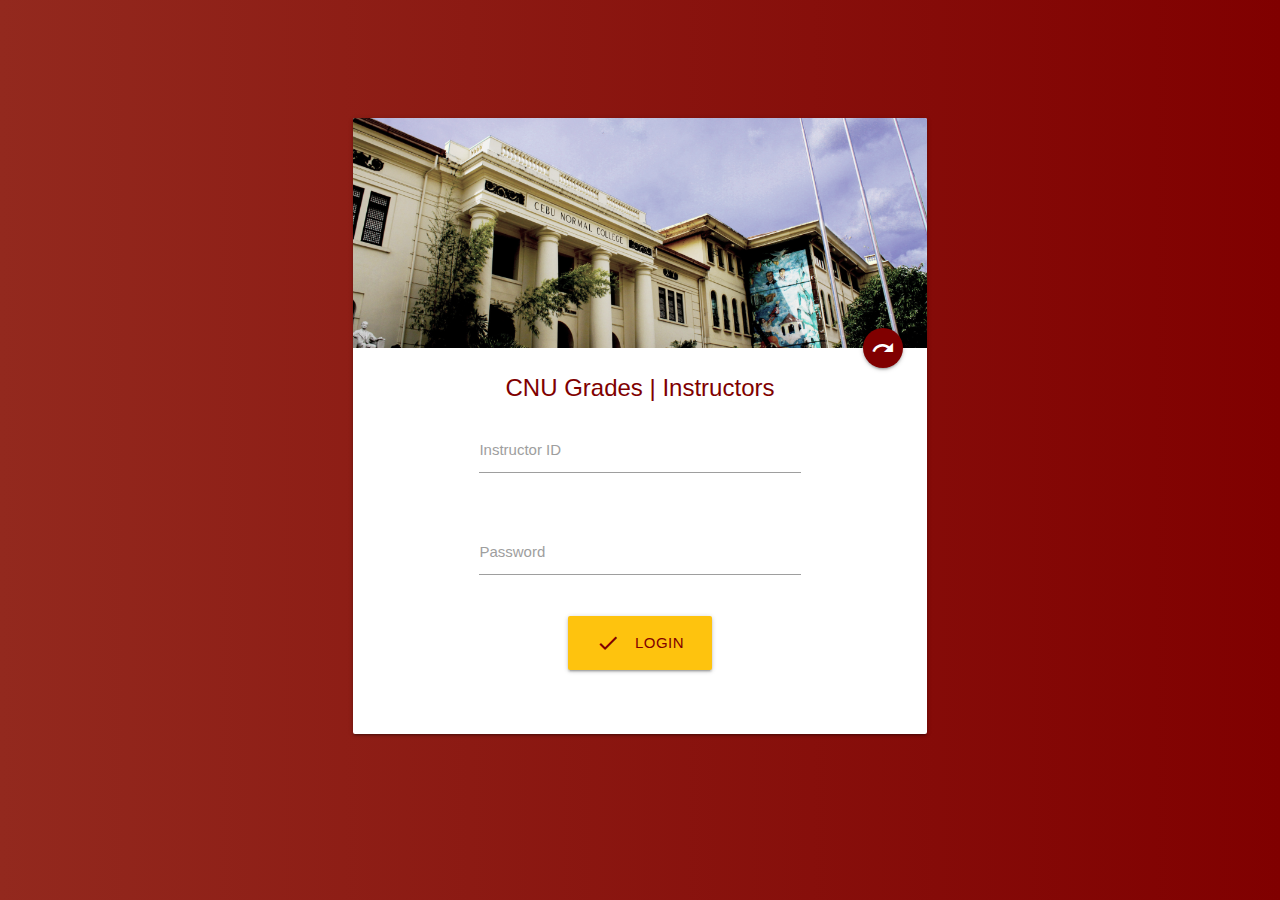
<file: index.html>
<!DOCTYPE html>
<html>
<head>
	<title>CNU Grades | Instructor Login</title>
	<meta name="viewport" content="width=device-width, initial-scale=1.0">
	<link rel="stylesheet" type="text/css" href="css/materialize.min.css">
	<link rel="stylesheet" type="text/css" href="css/moving-bg.css">
	<link rel="stylesheet" type="text/css" href="css/icons.css">
	<link rel="stylesheet" type="text/css" href="css/global.css">
	<style type="text/css">
		body{
			height: 100vh;
			width: 100vw;
		}
	</style>
</head>
<body class="valign-wrapper	">

<div class="context">
	<div class="container">
		<div class="row">
			<div class="col m8 offset-m2">
				<div class="row">
					<div class="col s12">
					<div class="card login-card center-align">
						<div class="card-image">
							<img class="responsive-img"  style="filter: grayscale(0.5);" src="img/cebu-normal-university.jpg">
							<a class="btn-floating halfway-fab waves-effect waves-light maroon-bg tooltipped"  href="login-students.html" data-position="right" data-tooltip="Switch as Student"><i class="material-icons">redo</i></a>
						</div>
						<div class="card-content">
							<span class="card-title center maroon-text">CNU Grades | Instructors</span>
								<div class="row">
									<div class="col m8 offset-m2">
										<!-- FORM -->
										<form class="col s12" action="javascript:void(0);">
											<div class="row">
												<div class="input-field col s12">
													<input id="id" type="text" class="validate" required>
													<label for="id">Instructor ID</label>
													<span class="helper-text" data-error="Invalid Instructor ID" data-success="Valid Instructor ID"></span>
												</div>
												<div class="input-field col s12">
													<input id="password" type="password" class="validate" required>
													<label for="password">Password</label>
													<span class="helper-text" data-error="Password is Required"></span>
												</div>
												<div class="col s12 center">
													<a class="waves-effect waves-light gold-bg maroon-text btn btn-large" href="dashboard.html"><i class="material-icons left">check</i>Login</a>
												</div>
											</div>
										</form>
										<!-- END FORM -->
									</div>
								</div>
						</div>
					</div>
					</div>
				</div>
			</div>
		</div>
	</div>
</div>

<div class="area" >
	<ul class="circles">
        <li></li>
        <li></li>
        <li></li>
        <li></li>
        <li></li>
        <li></li>
        <li></li>
        <li></li>
        <li></li>
        <li></li>
        <li></li>
	</ul>
</div >

<script type="text/javascript" src="js/materialize.min.js"></script>
<script type="text/javascript" src="js/global.js"></script>
</body>
</html>
</file>
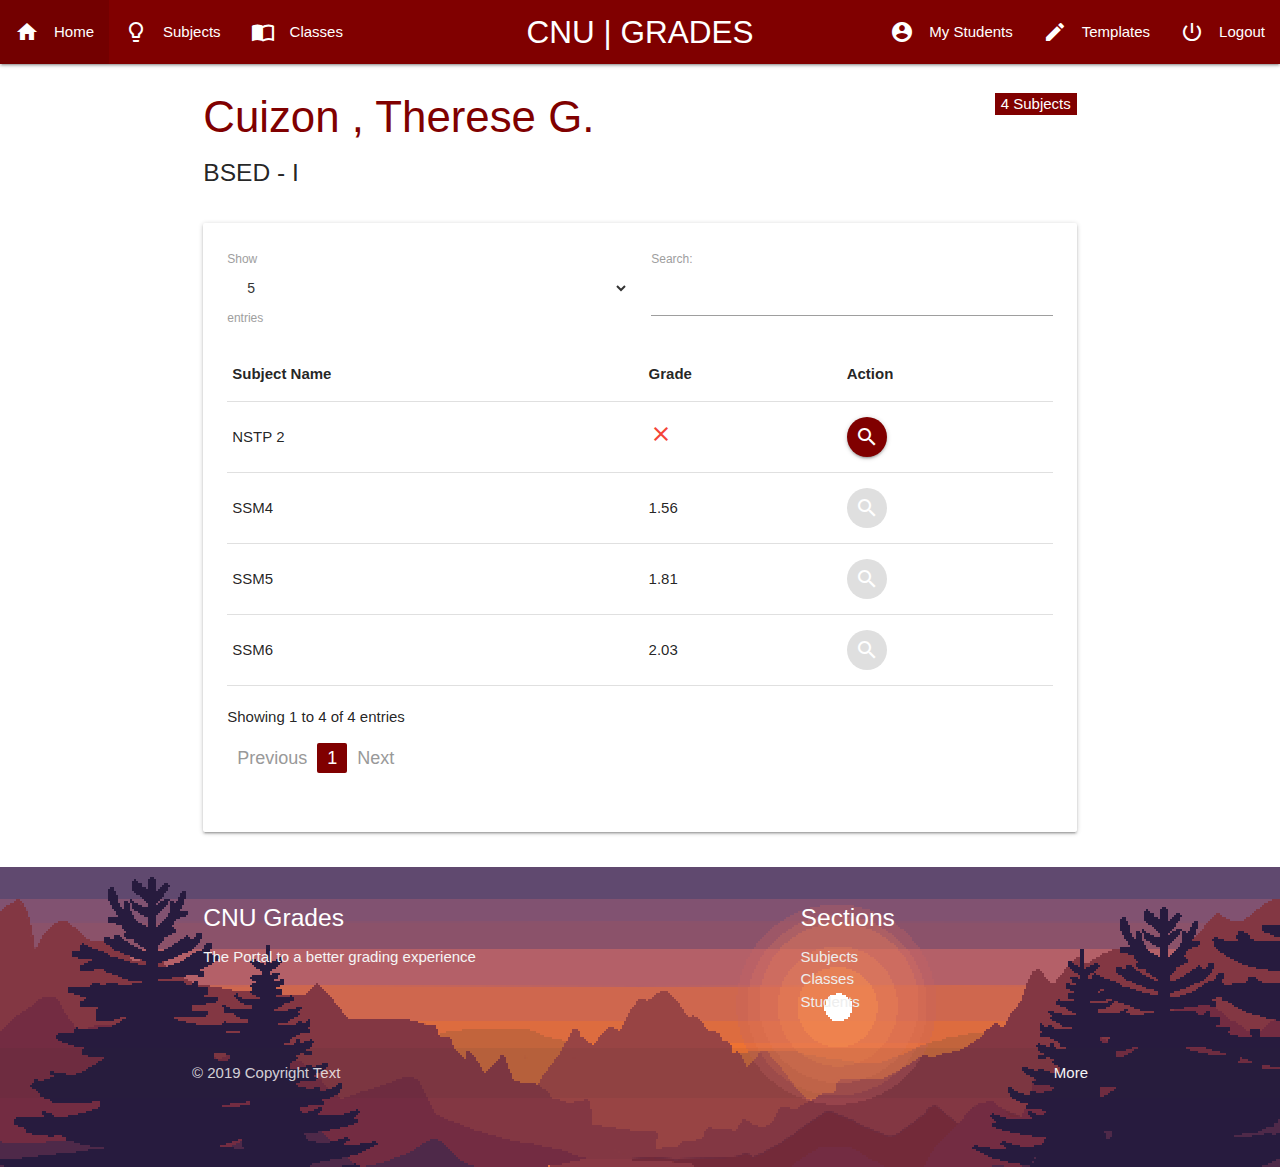
<file: info-student.html>
<!DOCTYPE html>
<html>
<head>
	<title>CNU Grades | Student Info</title>
	<meta name="viewport" content="width=device-width, initial-scale=1.0">
  <link rel="stylesheet" type="text/css" href="css/materialize.min.css">
  <link rel="stylesheet" type="text/css" href="css/sweetalert2.min.css">
	<link rel="stylesheet" type="text/css" href="css/icons.css">
	<link rel="stylesheet" type="text/css" href="css/global.css">
</head>
<body>
<!-- NAV -->
  <nav>
    <div class="nav-wrapper maroon-bg">
      <a href="#" class="brand-logo center">CNU | GRADES</a>
      <ul id="nav-mobile" class="left hide-on-med-and-down">
        <li><a href="dashboard.html"><i class="material-icons left">home</i>Home</a></li>
        <li><a href="subjects.html"><i class="material-icons left">lightbulb_outline</i>Subjects</a></li>
        <li><a href="classes.html"><i class="material-icons left">import_contacts</i>Classes</a></li>
      </ul>
      <ul id="nav-mobile1" class="right hide-on-med-and-down">
        <li><a href="students.html"><i class="material-icons left">account_circle</i>My Students</a></li>
        <li><a href="templates.html"><i class="material-icons left">create</i>Templates</a></li>
        <li><a href="index.html"><i class="material-icons left">power_settings_new</i>Logout</a></li>
      </ul>
    </div>
  </nav>
  <!-- CONTENT -->
  <div class="container">
    <div class="row">
      <div class="col s12 m12">
        <h3 class="maroon-text">Cuizon , Therese G. <span class="badge maroon-bg white-text" data-badge-caption="Subjects">4</span>
        </h3>
        <h5>BSED - I</h5>
      </div>
    </div>
    <div class="row">
      <div class="col s12">
        <div class="card-panel">
          <table class="table">
            <thead>
              <tr>
                <th>Subject Name</th>
                <th>Grade</th>
                <th>Action</th>
              </tr>
            </thead>
            <tbody>
              <tr>
                <td>NSTP 2</td>
                <td><i class="material-icons red-text">close</i></td>
                <td><a class="btn btn-floating maroon-bg" href="info-grade.html"><i class="material-icons">search</i></a></td>
              </tr>
              <tr>
                <td>SSM4</td>
                <td>1.56</td>
                <td><button class="btn btn-floating maroon-bg disabled"><i class="material-icons">search</i></button></td>
              </tr>
              <tr>
                <td>SSM5</td>
                <td>1.81</td>
                <td><button class="btn btn-floating maroon-bg disabled"><i class="material-icons">search</i></button></td>
              </tr>
              <tr>
                <td>SSM6</td>
                <td>2.03</td>
                <td><button class="btn btn-floating maroon-bg disabled"><i class="material-icons">search</i></button></td>
              </tr>
            </tbody>
          </table>
        </div>
      </div>
    </div>
  </div>
  <!-- END CONTENT -->
  <footer class="page-footer dashboard-home">
  <div class="container">
    <div class="row">
      <div class="col l6 s12">
        <h5 class="white-text">CNU Grades</h5>
        <p class="grey-text text-lighten-4">The Portal to a better grading experience</p>
      </div>
      <div class="col l4 offset-l2 s12">
        <h5 class="white-text">Sections</h5>
        <ul>
          <li><a class="grey-text text-lighten-3" href="subjects.html">Subjects</a></li>
          <li><a class="grey-text text-lighten-3" href="classes.html">Classes</a></li>
          <li><a class="grey-text text-lighten-3" href="students.html">Students</a></li>
        </ul>
      </div>
    </div>
  </div>
  <div class="footer-copyright">
    <div class="container">
    © 2019 Copyright Text
    <a class="grey-text text-lighten-4 right" href="#!">More</a>
    </div>
  </div>
</footer>
  <script type="text/javascript" src="js/jquery.min.js"></script>
  <script type="text/javascript" src="js/materialize.min.js"></script>
  <script type="text/javascript" src="js/sweetalert2.all.min.js"></script>
  <script type="text/javascript" src="js/dataTables.material.min.js"></script>
  <script type="text/javascript" src="js/global.js"></script>
</body>
</html>
</file>
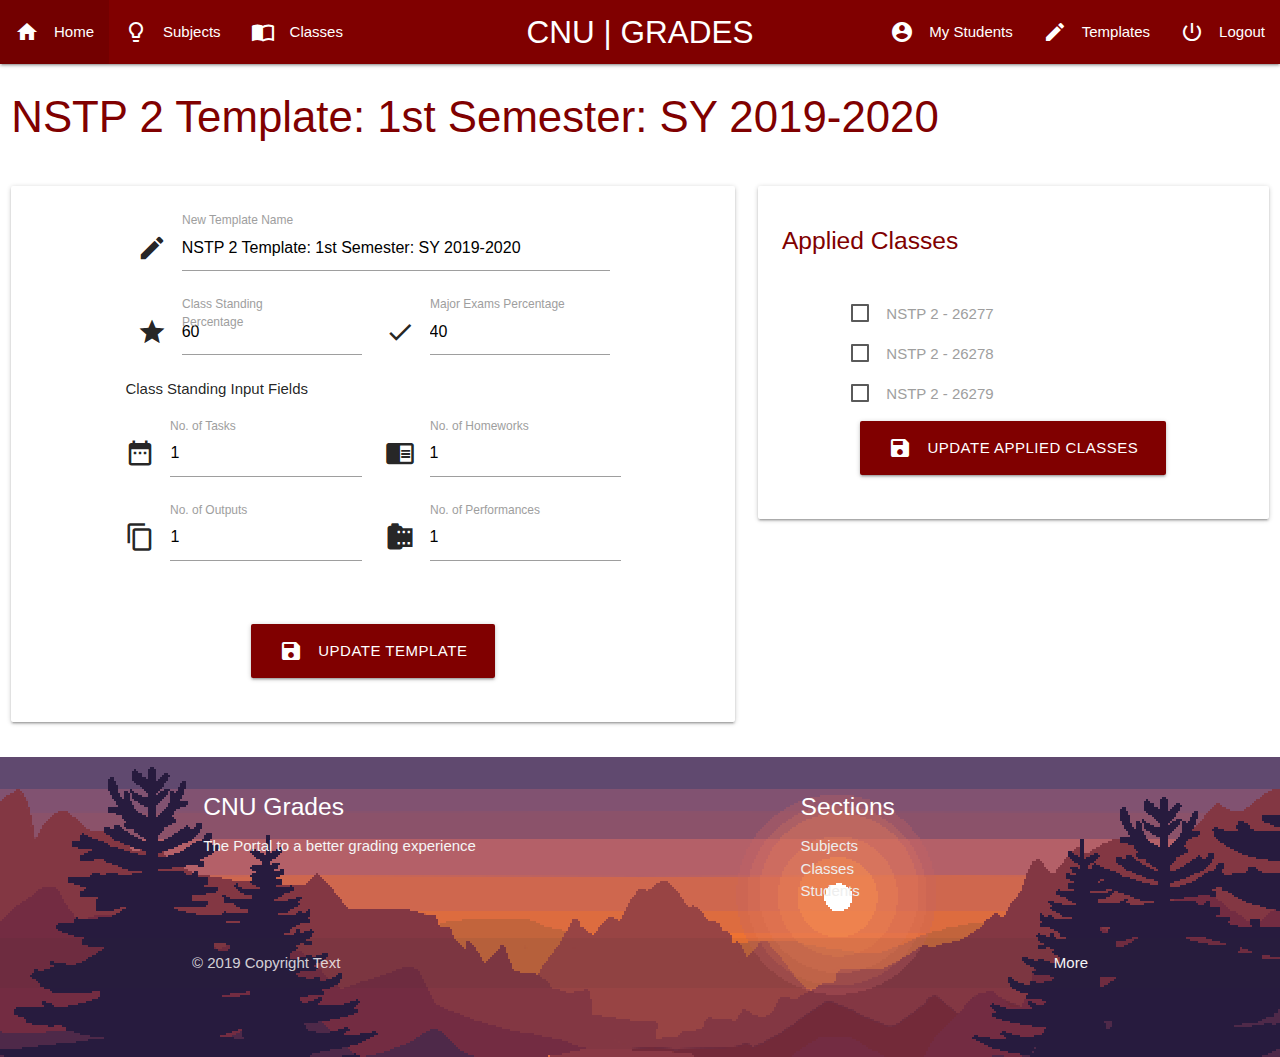
<file: info-template.html>
<!DOCTYPE html>
<html>
<head>
	<title>CNU Grades | Template Info</title>
	<meta name="viewport" content="width=device-width, initial-scale=1.0">
  <link rel="stylesheet" type="text/css" href="css/materialize.min.css">
  <link rel="stylesheet" type="text/css" href="css/sweetalert2.min.css">
	<link rel="stylesheet" type="text/css" href="css/icons.css">
	<link rel="stylesheet" type="text/css" href="css/global.css">
</head>
<body>
<!-- NAV -->
  <nav>
    <div class="nav-wrapper maroon-bg">
      <a href="#" class="brand-logo center">CNU | GRADES</a>
      <ul id="nav-mobile" class="left hide-on-med-and-down">
        <li><a href="dashboard.html"><i class="material-icons left">home</i>Home</a></li>
        <li><a href="subjects.html"><i class="material-icons left">lightbulb_outline</i>Subjects</a></li>
        <li><a href="classes.html"><i class="material-icons left">import_contacts</i>Classes</a></li>
      </ul>
      <ul id="nav-mobile1" class="right hide-on-med-and-down">
        <li><a href="students.html"><i class="material-icons left">account_circle</i>My Students</a></li>
        <li><a href="templates.html"><i class="material-icons left">create</i>Templates</a></li>
        <li><a href="index.html"><i class="material-icons left">power_settings_new</i>Logout</a></li>
      </ul>
    </div>
  </nav>
  <div class="">
      <div class="row">
        <div class="col s12 m12">
          <h3 class="maroon-text">NSTP 2 Template: 1st Semester: SY 2019-2020</h3>
        </div>
      </div>
      <div class="row">
        <div class="col s12 m7">
          <div class="card-panel">
            <div class="container">
              <div class="row">
                <div class="input-field col s12">
                  <i class="material-icons prefix">create</i>
                  <input id="templateName" type="text" readonly="true" value="NSTP 2 Template: 1st Semester: SY 2019-2020">
                  <label for="templateName">New Template Name</label>
                </div>
                <div class="input-field col s6">
                  <i class="material-icons prefix">grade</i>
                  <input id="classStanding" type="number" value="60" readonly="true">
                  <label for="classStanding">Class Standing Percentage</label>
                </div>
                <div class="input-field col s6">
                  <i class="material-icons prefix">check</i>
                  <input id="majorExams" type="number" value="40" readonly="true">
                  <label for="majorExams">Major Exams Percentage</label>
                </div>
                <br/>
                <p>Class Standing Input Fields</p>
                <div class="row">
                  <div class="input-field col s6">
                  <i class="material-icons prefix">date_range</i>
                    <input id="tasks" type="number" value="1" readonly="true">
                    <label for="tasks">No. of Tasks</label>
                  </div>
                  <div class="input-field col s6">
                    <i class="material-icons prefix">chrome_reader_mode</i>
                    <input id="tasks" type="number" value="1" readonly="true">
                    <label for="tasks">No. of Homeworks</label>
                  </div>
                  <div class="input-field col s6">
                    <i class="material-icons prefix">content_copy</i>
                    <input id="tasks" type="number" value="1" readonly="true">
                    <label for="tasks">No. of Outputs</label>
                  </div>
                  <div class="input-field col s6">
                    <i class="material-icons prefix">camera_roll</i>
                    <input id="tasks" type="number" value="1" readonly="true">
                    <label for="tasks">No. of Performances</label>
                  </div>
                </div>
                <div class="col s8 offset-s2 center hide">
                  <button class="btn btn-large maroon-bg sweet-success"><i class="material-icons left">save</i>Create Template</button>
                </div>
              </div>
              <div class="row">
                <div class="col s12 center">
                  <a class="btn btn-large waves-effect waves-light maroon-bg sweet-success"><i class="material-icons left">save</i>Update Template</a>
                </div>
              </div>
            </div>
            </div>
        </div>
        <div class="col s12 m5">
          <div class="card-panel">
            <h5 class="maroon-text">Applied Classes</h5><br/>
            <div class="container">
              <p>
                <label>
                  <input type="checkbox" />
                  <span>NSTP 2 - 26277</span>
                </label>
              </p>

              <p>
                <label>
                  <input type="checkbox" />
                  <span>NSTP 2 - 26278</span>
                </label>
              </p>
              <p>
                <label>
                  <input type="checkbox" />
                  <span>NSTP 2 - 26279</span>
                </label>
              </p>
              <div class="row">
                <div class="col s12 center">
                  <a class="btn btn-large waves-effect waves-light maroon-bg sweet-success"><i class="material-icons left">save</i>Update Applied Classes</a>
                </div>
              </div>
            </div>
            </div>
        </div>
      </div>
    

  </div>
  <footer class="page-footer dashboard-home">
  <div class="container">
    <div class="row">
      <div class="col l6 s12">
        <h5 class="white-text">CNU Grades</h5>
        <p class="grey-text text-lighten-4">The Portal to a better grading experience</p>
      </div>
      <div class="col l4 offset-l2 s12">
        <h5 class="white-text">Sections</h5>
        <ul>
          <li><a class="grey-text text-lighten-3" href="subjects.html">Subjects</a></li>
          <li><a class="grey-text text-lighten-3" href="classes.html">Classes</a></li>
          <li><a class="grey-text text-lighten-3" href="students.html">Students</a></li>
        </ul>
      </div>
    </div>
  </div>
  <div class="footer-copyright">
    <div class="container">
    © 2019 Copyright Text
    <a class="grey-text text-lighten-4 right" href="#!">More</a>
    </div>
  </div>
</footer>
  <script type="text/javascript" src="js/jquery.min.js"></script>
  <script type="text/javascript" src="js/materialize.min.js"></script>
  <script type="text/javascript" src="js/sweetalert2.all.min.js"></script>
  <script type="text/javascript" src="js/dataTables.material.min.js"></script>
  <script type="text/javascript" src="js/global.js"></script>
</body>
</html>
</file>
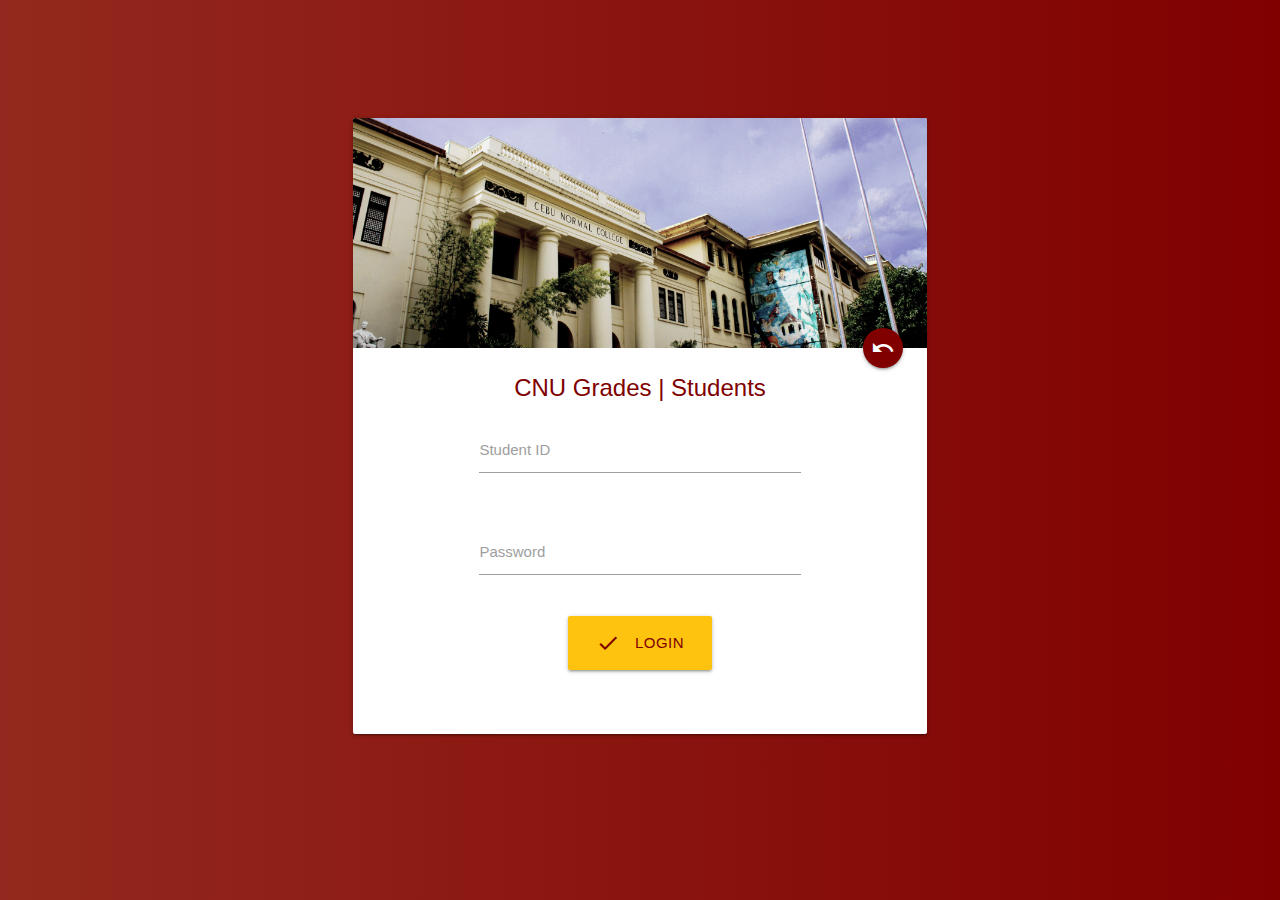
<file: login-students.html>
<!DOCTYPE html>
<html>
<head>
	<title>CNU Grades | Student Login</title>
	<meta name="viewport" content="width=device-width, initial-scale=1.0">
	<link rel="stylesheet" type="text/css" href="css/materialize.min.css">
	<link rel="stylesheet" type="text/css" href="css/moving-bg.css">
	<link rel="stylesheet" type="text/css" href="css/icons.css">
	<link rel="stylesheet" type="text/css" href="css/global.css">
	<style type="text/css">
		body{
			height: 100vh;
			width: 100vw;
		}
	</style>
</head>
<body class="valign-wrapper	">

<div class="context">
	<div class="container">
		<div class="row">
			<div class="col m8 offset-m2">
				<div class="row">
					<div class="col s12">
					<div class="card login-card center-align">
						<div class="card-image">
							<img class="responsive-img"  style="filter: grayscale(0.5);" src="img/cebu-normal-university.jpg">
							<a class="btn-floating halfway-fab waves-effect waves-light maroon-bg tooltipped"  href="index.html" data-position="right" data-tooltip="Switch as Instructor"><i class="material-icons">undo</i></a>
						</div>
						<div class="card-content">
							<span class="card-title center maroon-text">CNU Grades | Students</span>
								<div class="row">
									<div class="col m8 offset-m2">
										<!-- FORM -->
										<form class="col s12" action="javascript:void(0);">
											<div class="row">
												<div class="input-field col s12">
													<input id="id" type="text" class="validate" required>
													<label for="id">Student ID</label>
													<span class="helper-text" data-error="Invalid Student ID" data-success="Valid Student ID"></span>
												</div>
												<div class="input-field col s12">
													<input id="password" type="password" class="validate" required>
													<label for="password">Password</label>
													<span class="helper-text" data-error="Password is Required"></span>
												</div>
												<div class="col s12 center">
													<a class="waves-effect waves-light gold-bg maroon-text btn btn-large" href="dashboard-student.html"><i class="material-icons left">check</i>Login</a>
												</div>
											</div>
											
										</form>
										<!-- END FORM -->
									</div>
								</div>
						</div>
					</div>
					</div>
				</div>
			</div>
		</div>
	</div>
</div>

<div class="area" >
	<ul class="circles">
        <li></li>
        <li></li>
        <li></li>
        <li></li>
        <li></li>
        <li></li>
        <li></li>
        <li></li>
        <li></li>
        <li></li>
        <li></li>
	</ul>
</div >

<script type="text/javascript" src="js/materialize.min.js"></script>
<script type="text/javascript" src="js/global.js"></script>
</body>
</html>
</file>
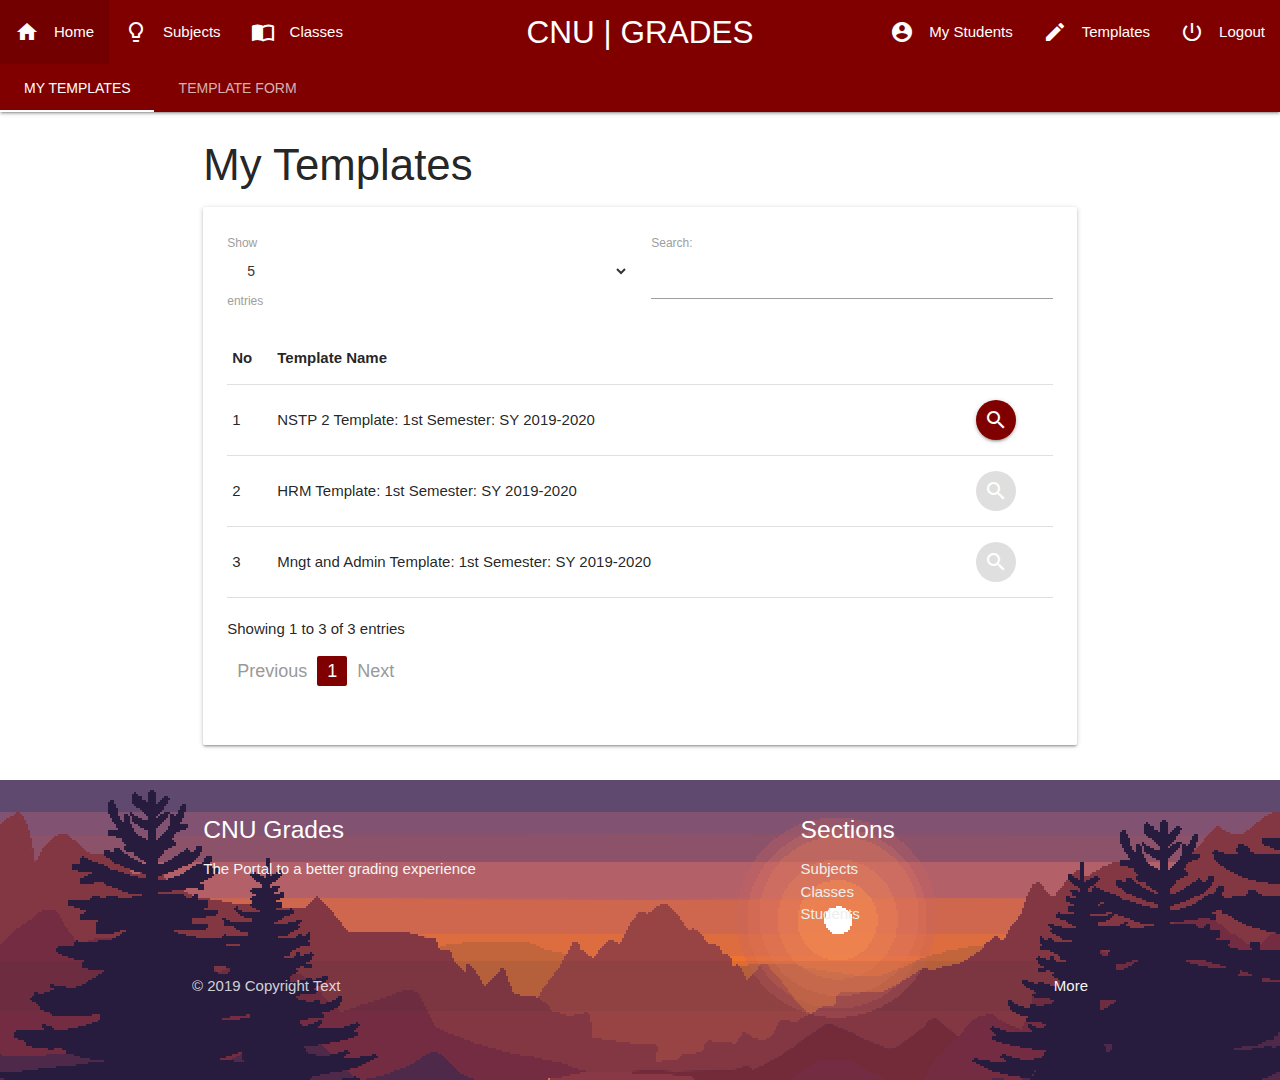
<file: templates.html>
<!DOCTYPE html>
<html>
<head>
	<title>CNU Grades | Instructor Templates</title>
	<meta name="viewport" content="width=device-width, initial-scale=1.0">
	<link rel="stylesheet" type="text/css" href="css/materialize.min.css">
	<link rel="stylesheet" type="text/css" href="css/icons.css">
	<link rel="stylesheet" type="text/css" href="css/global.css">
</head>
<body>
<!-- NAV -->
  <nav class="nav-extended">
    <div class="nav-wrapper maroon-bg">
      <a href="#" class="brand-logo center">CNU | GRADES</a>
      <ul id="nav-mobile" class="left hide-on-med-and-down">
        <li><a href="dashboard.html"><i class="material-icons left">home</i>Home</a></li>
        <li><a href="subjects.html"><i class="material-icons left">lightbulb_outline</i>Subjects</a></li>
        <li><a href="classes.html"><i class="material-icons left">import_contacts</i>Classes</a></li>
      </ul>
      <ul id="nav-mobile1" class="right hide-on-med-and-down">
        <li><a href="students.html"><i class="material-icons left">account_circle</i>My Students</a></li>
        <li><a href="templates.html"><i class="material-icons left">create</i>Templates</a></li>
        <li><a href="index.html"><i class="material-icons left">power_settings_new</i>Logout</a></li>
      </ul>
    </div>
    <div class="nav-content maroon-bg">
      <ul class="tabs tabs-transparent">
        <li class="tab col s3"><a  class="active" href="#myTemplates">My Templates</a></li>
        <li class="tab col s3"><a href="#templateForm">Template Form</a></li>
      </ul>
    </div>
  </nav>

 <!-- CONTENT -->
<div class="container ">
  <div class="row">
      <div id="myTemplates" class="col s12">
        <div >
          <h3>My Templates</h3>
          <div class="card-panel">
            <table class="table">
              <thead>
                <tr>
                  <th>No</th>
                  <th>Template Name</th>
                  <th></th>
                </tr>
              </thead>
              <tbody>
                <tr>
                  <td>1</td>
                  <td>NSTP 2 Template: 1st Semester: SY 2019-2020</td>
                  <td><a class="btn btn-floating maroon-bg" href="info-template.html"><i class="material-icons">search</i></a></td>
                </tr>
                <tr>
                  <td>2</td>
                  <td>HRM Template: 1st Semester: SY 2019-2020</td>
                  <td><a class="btn btn-floating maroon-bg disabled"><i class="material-icons">search</i></a></td>
                </tr>
                <tr>
                  <td>3</td>
                  <td>Mngt and Admin Template: 1st Semester: SY 2019-2020</td>
                  <td><a class="btn btn-floating maroon-bg disabled"><i class="material-icons">search</i></a></td>
                </tr>
              </tbody>
            </table>
          </div>
        </div>
      </div>
      <div id="templateForm" class="col s12">
        <div>
          <h3>Create New Template</h3>
          <div class="card-panel">
            <div class="container">
              <div class="row">
                <div class="input-field col s12">
                  <i class="material-icons prefix">create</i>
                  <input id="templateName" type="text" class="validate">
                  <label for="templateName">New Template Name</label>
                </div>
                <div class="input-field col s6">
                  <i class="material-icons prefix">grade</i>
                  <input id="classStanding" type="number" class="validate" value="60">
                  <label for="classStanding">Class Standing Percentage</label>
                </div>
                <div class="input-field col s6">
                  <i class="material-icons prefix">check</i>
                  <input id="majorExams" type="number" class="validate" value="40">
                  <label for="majorExams">Major Exams Percentage</label>
                </div>
                <br/>
                <p>Class Standing Input Fields</p>
                <div class="row">
                  <div class="input-field col s6">
                  <i class="material-icons prefix">date_range</i>
                    <input id="tasks" type="number" class="validate" value="1">
                    <label for="tasks">No. of Tasks</label>
                  </div>
                  <div class="input-field col s6">
                  <i class="material-icons prefix">chrome_reader_mode</i>
                    <input id="tasks" type="number" class="validate" value="1">
                    <label for="tasks">No. of Homeworks</label>
                  </div>
                  <div class="input-field col s6">
                  <i class="material-icons prefix">content_copy</i>
                    <input id="tasks" type="number" class="validate" value="1">
                    <label for="tasks">No. of Outputs</label>
                  </div>
                  <div class="input-field col s6">
                  <i class="material-icons prefix">camera_roll</i>
                    <input id="tasks" type="number" class="validate" value="1">
                    <label for="tasks">No. of Performances</label>
                  </div>
                </div>
                <div class="col s8 offset-s2 center">
                  <button class="btn btn-large maroon-bg sweet-success"><i class="material-icons left">save</i>Create Template</button>
                </div>
              </div>
            </div>
          </div>
        </div>
      </div>
  </div>
</div>
<!-- END CONTENT -->


  <footer class="page-footer dashboard-home">
  <div class="container">
    <div class="row">
      <div class="col l6 s12">
        <h5 class="white-text">CNU Grades</h5>
        <p class="grey-text text-lighten-4">The Portal to a better grading experience</p>
      </div>
      <div class="col l4 offset-l2 s12">
        <h5 class="white-text">Sections</h5>
        <ul>
          <li><a class="grey-text text-lighten-3" href="subjects.html">Subjects</a></li>
          <li><a class="grey-text text-lighten-3" href="classes.html">Classes</a></li>
          <li><a class="grey-text text-lighten-3" href="students.html">Students</a></li>
        </ul>
      </div>
    </div>
  </div>
  <div class="footer-copyright">
    <div class="container">
    © 2019 Copyright Text
    <a class="grey-text text-lighten-4 right" href="#!">More</a>
    </div>
  </div>
</footer>
<script type="text/javascript" src="js/jquery.min.js"></script>
<script type="text/javascript" src="js/materialize.min.js"></script>
<script type="text/javascript" src="js/sweetalert2.all.min.js"></script>
<script type="text/javascript" src="js/dataTables.material.min.js"></script>
<script type="text/javascript" src="js/global.js"></script>
</body>
</html>
</file>
<file: css/moving-bg.css>
/*@import url('https://fonts.googleapis.com/css?family=Exo:400,700');*/

*{
    margin: 0px;
    padding: 0px;
}

.context {
    width: 100%;
    position: absolute;
    z-index: 1;
    /*top:50vh;*/
    
}

.context h1{
    text-align: center;
    color: #fff;
    font-size: 50px;
}


.area{

    background: #800000;  /* fallback for old browsers */
background: -webkit-linear-gradient(to right, #93291E, #800000);  /* Chrome 10-25, Safari 5.1-6 */
background: linear-gradient(to right, #93291E, #800000); /* W3C, IE 10+/ Edge, Firefox 16+, Chrome 26+, Opera 12+, Safari 7+ */


  /*  background: #800000 ;  
    background: linear-gradient(to left, #800000, #bd2e24);  */
    width: 100%;
    height:100vh;
    
   
}

.circles{
    position: absolute;
    top: 0;
    left: 0;
    width: 100%;
    height: 100%;
    overflow: hidden;
}

.circles li{
    position: absolute;
    display: block;
    list-style: none;
    width: 20px;
    height: 20px;
    /*background: rgba(255, 255, 255, 0.2);*/
    background: url('../img/logo.png');
    background-size: cover;
    background-position: center;
    animation: animate 25s linear infinite;
    bottom: -150px;
    
}

.circles li:nth-child(1){
    left: 25%;
    width: 80px;
    height: 80px;
    animation-delay: 0s;
}


.circles li:nth-child(2){
    left: 10%;
    width: 20px;
    height: 20px;
    animation-delay: 2s;
    animation-duration: 12s;
}

.circles li:nth-child(3){
    left: 70%;
    width: 20px;
    height: 20px;
    animation-delay: 4s;
}

.circles li:nth-child(4){
    left: 40%;
    width: 60px;
    height: 60px;
    animation-delay: 0s;
    animation-duration: 18s;
}

.circles li:nth-child(5){
    left: 65%;
    width: 20px;
    height: 20px;
    animation-delay: 0s;
}

.circles li:nth-child(6){
    left: 75%;
    width: 110px;
    height: 110px;
    animation-delay: 3s;
}

.circles li:nth-child(7){
    left: 35%;
    width: 150px;
    height: 150px;
    animation-delay: 7s;
}

.circles li:nth-child(8){
    left: 50%;
    width: 25px;
    height: 25px;
    animation-delay: 15s;
    animation-duration: 45s;
}

.circles li:nth-child(9){
    left: 20%;
    width: 15px;
    height: 15px;
    animation-delay: 2s;
    animation-duration: 35s;
}

.circles li:nth-child(10){
    left: 85%;
    width: 150px;
    height: 150px;
    animation-delay: 0s;
    animation-duration: 11s;
}

.circles li:nth-child(11){
    left: 25%;
    width: 80px;
    height: 80px;
    animation-delay: 0s;
}

@keyframes animate {

    0%{
        transform: translateY(0) rotate(0deg);
        opacity: 0.5;
        border-radius: 0;
    }

    100%{
        transform: translateY(-1000px) rotate(60deg);
        opacity: 0;
        border-radius: 50%;
    }

}
</file>
<file: css/icons.css>
/* fallback */
@font-face {
  font-family: 'Material Icons';
  font-style: normal;
  font-weight: 400;
  src: url(../fonts/flUhRq6tzZclQEJ-Vdg-IuiaDsNc.woff2) format('woff2');
}

.material-icons {
  font-family: 'Material Icons';
  font-weight: normal;
  font-style: normal;
  font-size: 24px;
  line-height: 1;
  letter-spacing: normal;
  text-transform: none;
  display: inline-block;
  white-space: nowrap;
  word-wrap: normal;
  direction: ltr;
  -webkit-font-feature-settings: 'liga';
  -webkit-font-smoothing: antialiased;
}
</file>
<file: css/global.css>
.gold-text{
	color: #fec30e !important;
}
.gold-bg{
	background-color: #fec30e !important;
}
.maroon-text{
	color: #800000 !important;
}
.maroon-bg,
.pagination li.active{
	background-color: #800000 !important;
}

.bolder{
	font-weight: bolder !important;
}
.capitalize{
	text-transform: uppercase !important;
}

.dashboard-home{
	background-image: url('../img/background-home.png');
	background-position: center;
	background-size: cover;
	min-height: 300px;
}

.footer-look{
	background-image: url('../img/pine-trees.jpg');
	background-position: center;
	background-size: cover;
	min-height: 300px;
}


.starter{
	margin-block-start: 0;
	padding: 1em 0 0 1em;
}
</file>
